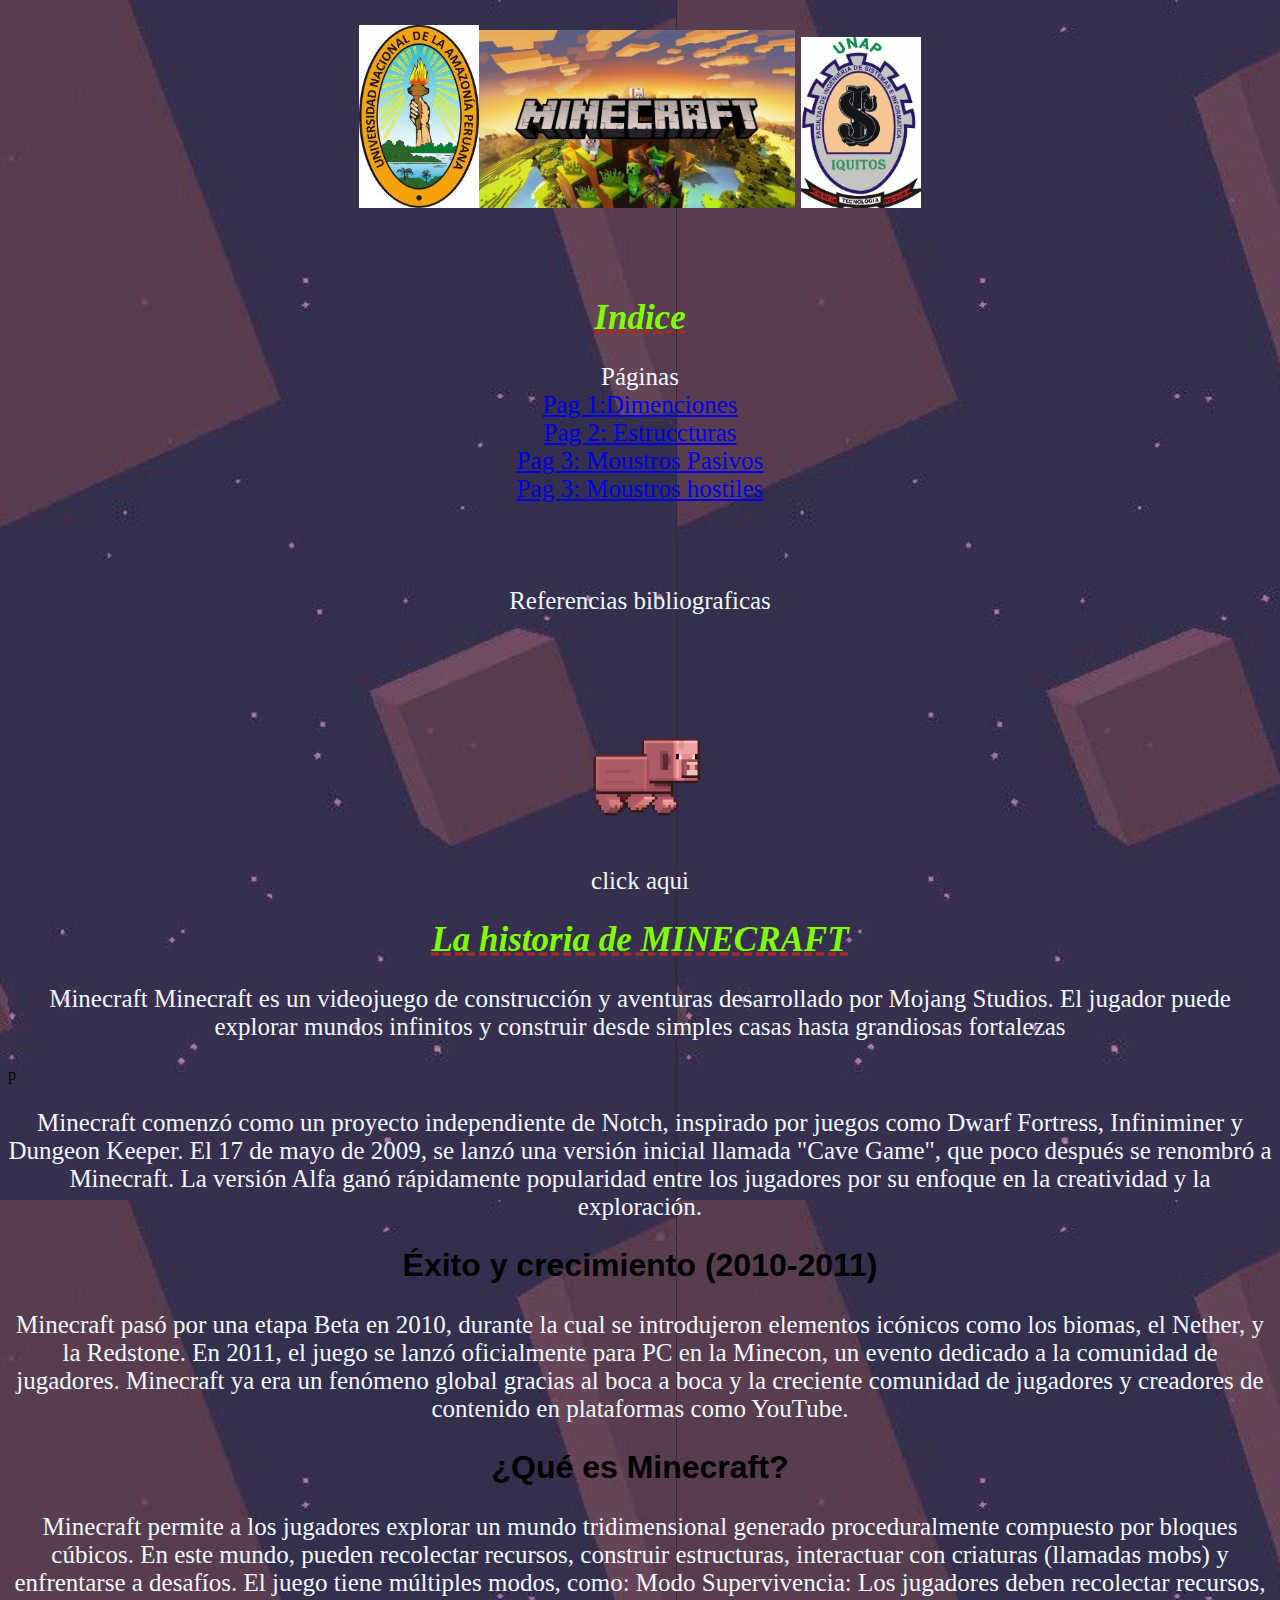
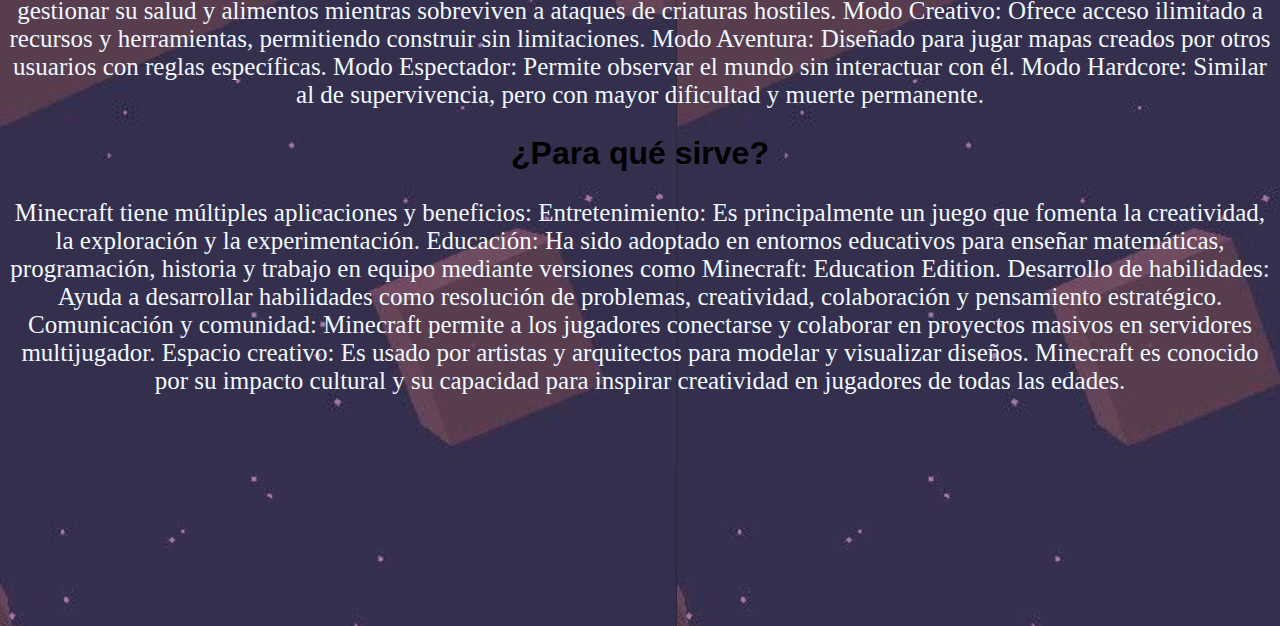
<file: index.html>
<!DOCTYPE html>
<html lang="es">
<head>
    <link rel="stylesheet" href="estilos portada.css">
    <meta charset="UTF-8">
    <link rel="icon" href="pp1.jpg">
    <title>MINECRAFT  :]</title>
</head>
<body style="background-image: url(cielo.jpg);">
 
 
  <p class="p1"><img src="unap.jpg" alt="Banner" title="Minecraft." style="width:120px;text-align: center;;"><img src="o1.jpg" alt="Banner" title="Minecraft." style="width:25%;text-align: center;;"><span>                                <img src="fisi.jpg" alt="Banner" title="Minecraft." style="width:120px;text-align: center;;"></span> </p>
  <br><br>
  <h1>Indice</h1>      
  <P>Páginas <br>
  <a href="dimenciones/dimenciones.html">Pag 1:Dimenciones </a> <br>
  <a href="estruccturas/estructuras.html">Pag 2: Estruccturas <br>
  <a href="pasivos/moustros pasivos.html">Pag 3: Moustros Pasivos <br>
  <a href="hostiles/moustros hostiles.html">Pag 3: Moustros hostiles</a> <br><br><br><br>
Referencias bibliograficas <br><br><br><a href="referencias bibliograficas.html"><img src="piggi-removebg-preview.png" alt="" style="width: 15%;"></a><br>click aqui
</P>
        
  
  
  
  <h1>La historia de MINECRAFT</h1>
    <p class="erosensei">Minecraft Minecraft es un videojuego de construcción y aventuras 
        desarrollado por Mojang Studios. El jugador
         puede explorar mundos infinitos y construir
          desde simples casas hasta grandiosas fortalezas</p>
p          <p class="pp1">Minecraft comenzó como un proyecto independiente de Notch, inspirado por juegos como Dwarf Fortress, Infiniminer y Dungeon Keeper. El 17 de mayo de 2009, se lanzó una versión inicial llamada "Cave Game", que poco después se renombró a Minecraft. La versión Alfa ganó rápidamente popularidad entre los jugadores por su enfoque en la creatividad y la exploración.</p>
            <h2 id="pñ">Éxito y crecimiento (2010-2011)</h2>  
        <p>Minecraft pasó por una etapa Beta en 2010, durante la cual se introdujeron elementos icónicos como los biomas, el Nether, y la Redstone. En 2011, el juego se lanzó oficialmente para PC en la Minecon, un evento dedicado a la comunidad de jugadores. Minecraft ya era un fenómeno global gracias al boca a boca y la creciente comunidad de jugadores y creadores de contenido en plataformas como YouTube.</p>  
       
        <h2>¿Qué es Minecraft?</h2>
<p> 
  Minecraft permite a los jugadores explorar un mundo tridimensional generado proceduralmente compuesto por bloques cúbicos. En este mundo, pueden recolectar recursos, construir estructuras, interactuar con criaturas (llamadas mobs) y enfrentarse a desafíos. El juego tiene múltiples modos, como:
  
  Modo Supervivencia: Los jugadores deben recolectar recursos, gestionar su salud y alimentos mientras sobreviven a ataques de criaturas hostiles.
  Modo Creativo: Ofrece acceso ilimitado a recursos y herramientas, permitiendo construir sin limitaciones.
  Modo Aventura: Diseñado para jugar mapas creados por otros usuarios con reglas específicas.
  Modo Espectador: Permite observar el mundo sin interactuar con él.
  Modo Hardcore: Similar al de supervivencia, pero con mayor dificultad y muerte permanente.
  </p>
  <h2>¿Para qué sirve?</h2>
  <p>
    Minecraft tiene múltiples aplicaciones y beneficios:
    
    Entretenimiento: Es principalmente un juego que fomenta la creatividad, la exploración y la experimentación.
    Educación: Ha sido adoptado en entornos educativos para enseñar matemáticas, programación, historia y trabajo en equipo mediante versiones como Minecraft: Education Edition.
    Desarrollo de habilidades: Ayuda a desarrollar habilidades como resolución de problemas, creatividad, colaboración y pensamiento estratégico.
    Comunicación y comunidad: Minecraft permite a los jugadores conectarse y colaborar en proyectos masivos en servidores multijugador.
    Espacio creativo: Es usado por artistas y arquitectos para modelar y visualizar diseños.
    Minecraft es conocido por su impacto cultural y su capacidad para inspirar creatividad en jugadores de todas las edades.
    </p>

<br><br><br><br><br><br><br><br><br><br><br>






</body>

</html>
</file>
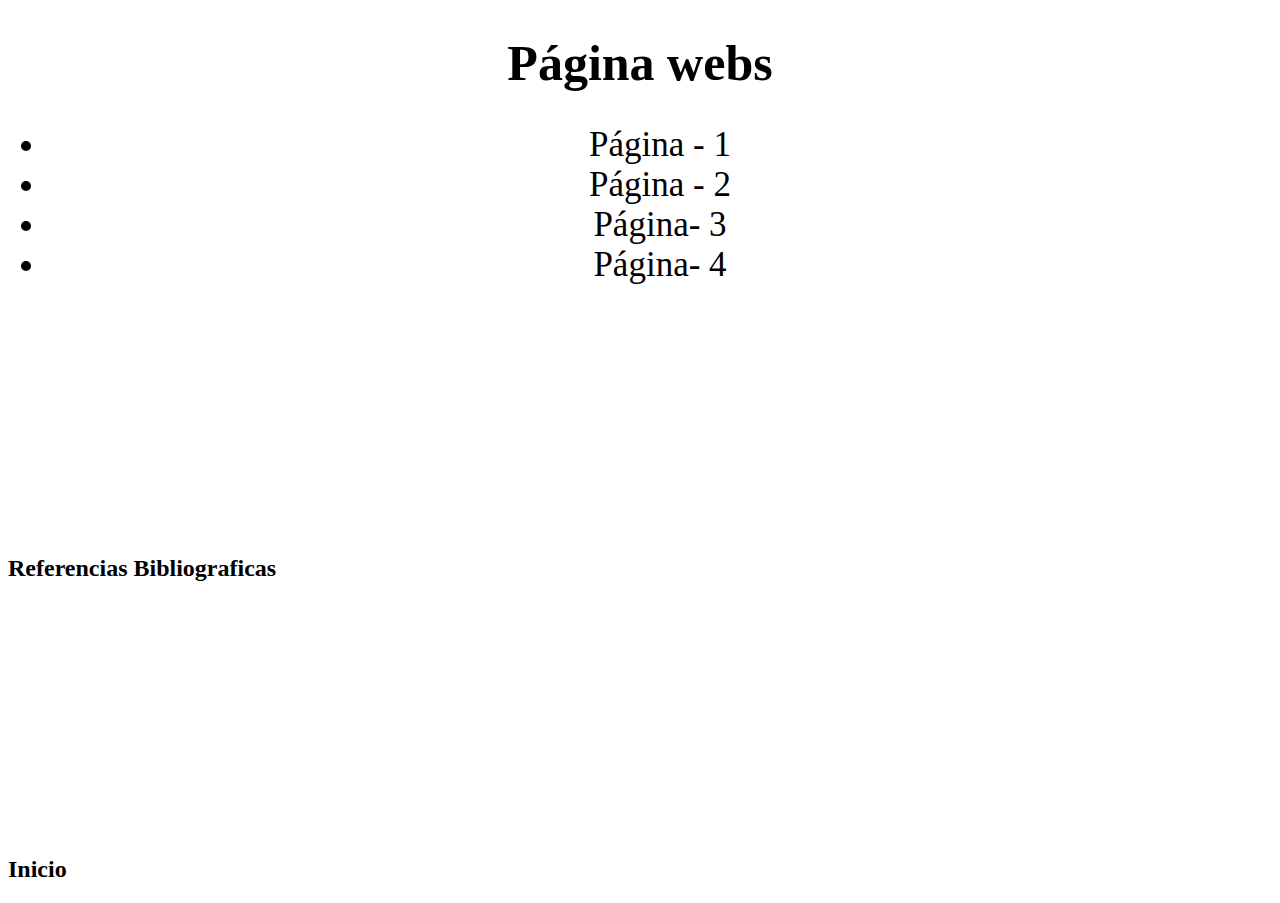
<file: indice.html>
<!DOCTYPE html>
<html lang="en">
<head>
    <meta charset="UTF-8">
    <meta name="viewport" content="width=device-width, initial-scale=1.0">

    <style>
        li{text-align: center; font-size: 35px;}
        body{
            background-image: url();
        }
    </style>
    <title>listados de paginas </title>
</head>
<body>
    <h1 style="text-align: center; font-size: 50px;"> Página webs</h1>

    <ul>
        <li>Página    -  1         </li>
        <li>Página  -     2        </li>
        <li>Página-        3       </li>
        <li>Página-        4        </li>
    </ul>
<br><br><br><br><b><br><br><br><br><br><br><br><br><b><br>
<h2>Referencias Bibliograficas</h2>
    <th>
        <td></td>
    </th>

<br><br><br><br><br><br><br><br><br><br><br><br><br>
    
<h2>Inicio</h2>
<th>
        <td></td>
    </th>
    
</body>
</html>
</file>
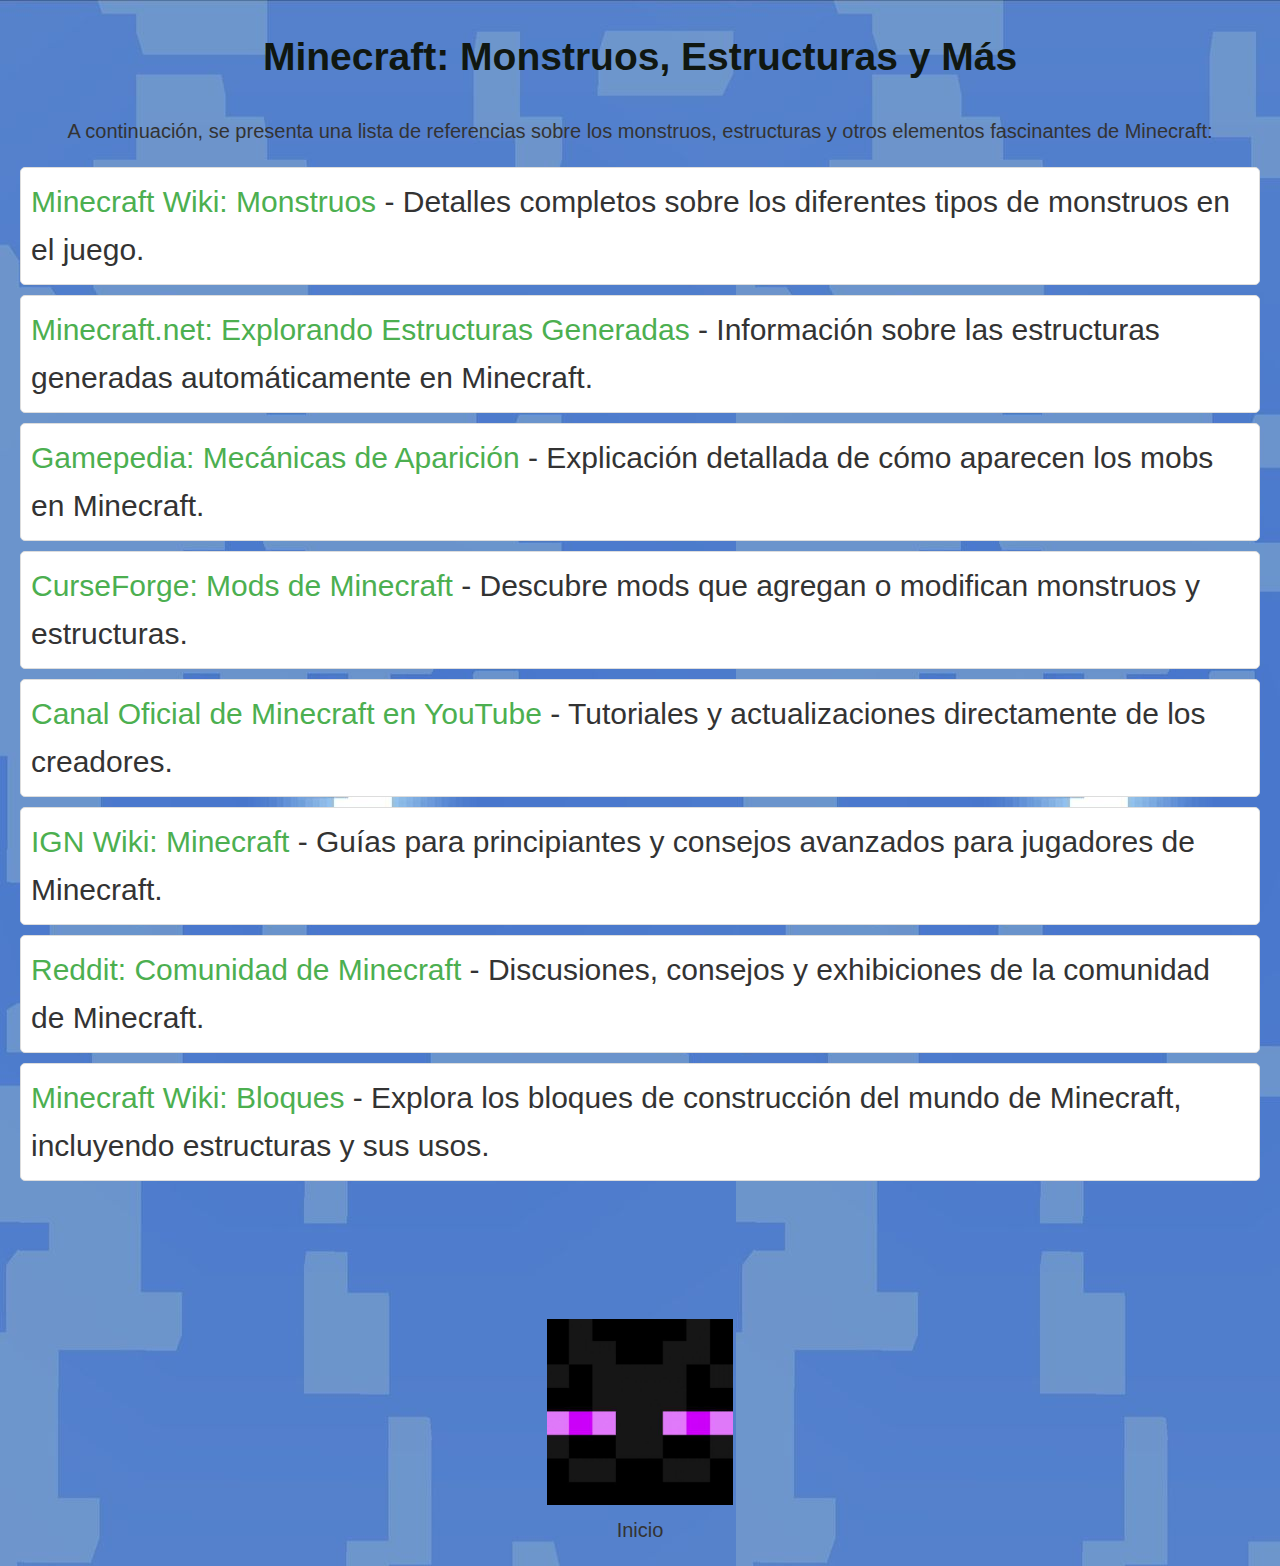
<file: referencias bibliograficas.html>
<!DOCTYPE html>
<html lang="es">
<head>
    <meta charset="UTF-8">
    <meta name="viewport" content="width=device-width, initial-scale=1.0">
    <title>Bibliografía de Minecraft</title>
    <style>
        body {
            font-family: Arial, sans-serif;
            line-height: 1.6;
            background-color: #f4f4f9;
            color: #333;
            margin: 20px;
            background-image: url(Sky.jpg);
        }
        h1 {
            text-align: center;
            color: #101711;
            font-size: 39px;
        }
        ul {
            list-style: none;
            padding: 0;
        }
        li {
            margin: 10px 0;
            padding: 10px;
            background: #fff;
            border: 1px solid #ddd;
            border-radius: 5px;
            font-size: 30px;
        }
        a {
            color: #4CAF50;
            text-decoration: none;
        }
        a:hover {
            text-decoration: underline;
        }
        p {
text-align: center
;font-size: 20px;

        }
    </style>
</head>
<body>
    <h1>Minecraft: Monstruos, Estructuras y Más</h1>
    <p>A continuación, se presenta una lista de referencias sobre los monstruos, estructuras y otros elementos fascinantes de Minecraft:</p>
    <ul>
        <li><a href="https://minecraft.fandom.com/wiki/Monster" target="_blank">Minecraft Wiki: Monstruos</a> - Detalles completos sobre los diferentes tipos de monstruos en el juego.</li>
        <li><a href="https://www.minecraft.net/en-us/article/exploring-generated-structures" target="_blank">Minecraft.net: Explorando Estructuras Generadas</a> - Información sobre las estructuras generadas automáticamente en Minecraft.</li>
        <li><a href="https://www.gamepedia.com/Minecraft/Spawning_mechanics" target="_blank">Gamepedia: Mecánicas de Aparición</a> - Explicación detallada de cómo aparecen los mobs en Minecraft.</li>
        <li><a href="https://www.curseforge.com/minecraft/mc-mods" target="_blank">CurseForge: Mods de Minecraft</a> - Descubre mods que agregan o modifican monstruos y estructuras.</li>
        <li><a href="https://www.youtube.com/user/Minecraft" target="_blank">Canal Oficial de Minecraft en YouTube</a> - Tutoriales y actualizaciones directamente de los creadores.</li>
        <li><a href="https://www.ign.com/wikis/minecraft" target="_blank">IGN Wiki: Minecraft</a> - Guías para principiantes y consejos avanzados para jugadores de Minecraft.</li>
        <li><a href="https://www.reddit.com/r/Minecraft/" target="_blank">Reddit: Comunidad de Minecraft</a> - Discusiones, consejos y exhibiciones de la comunidad de Minecraft.</li>
        <li><a href="https://minecraft.fandom.com/wiki/Blocks" target="_blank">Minecraft Wiki: Bloques</a> - Explora los bloques de construcción del mundo de Minecraft, incluyendo estructuras y sus usos.</li>
    </ul>


    <br><br><br><br><p><a href="index.html"><img src="ender.jpg" alt="" style="width: 15%;"></a><br>Inicio
</P>
</body>
</html>
</file>
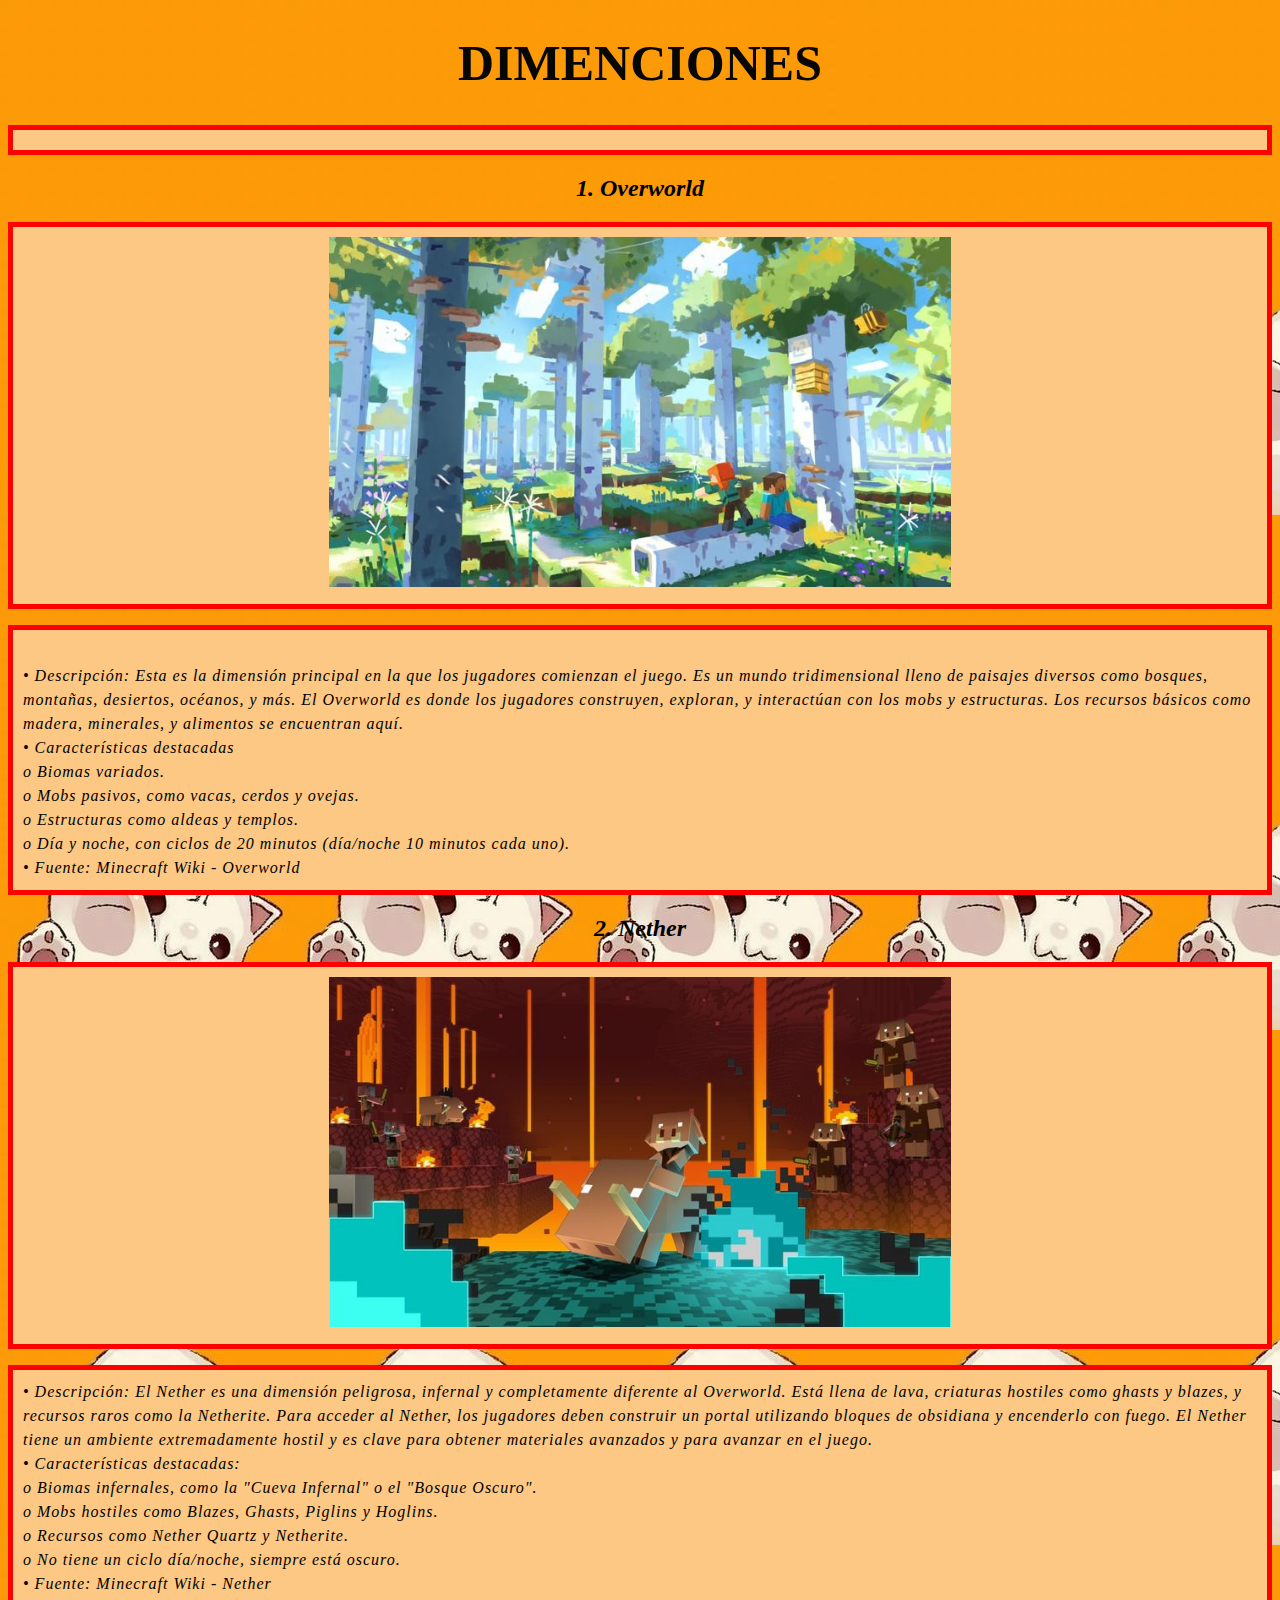
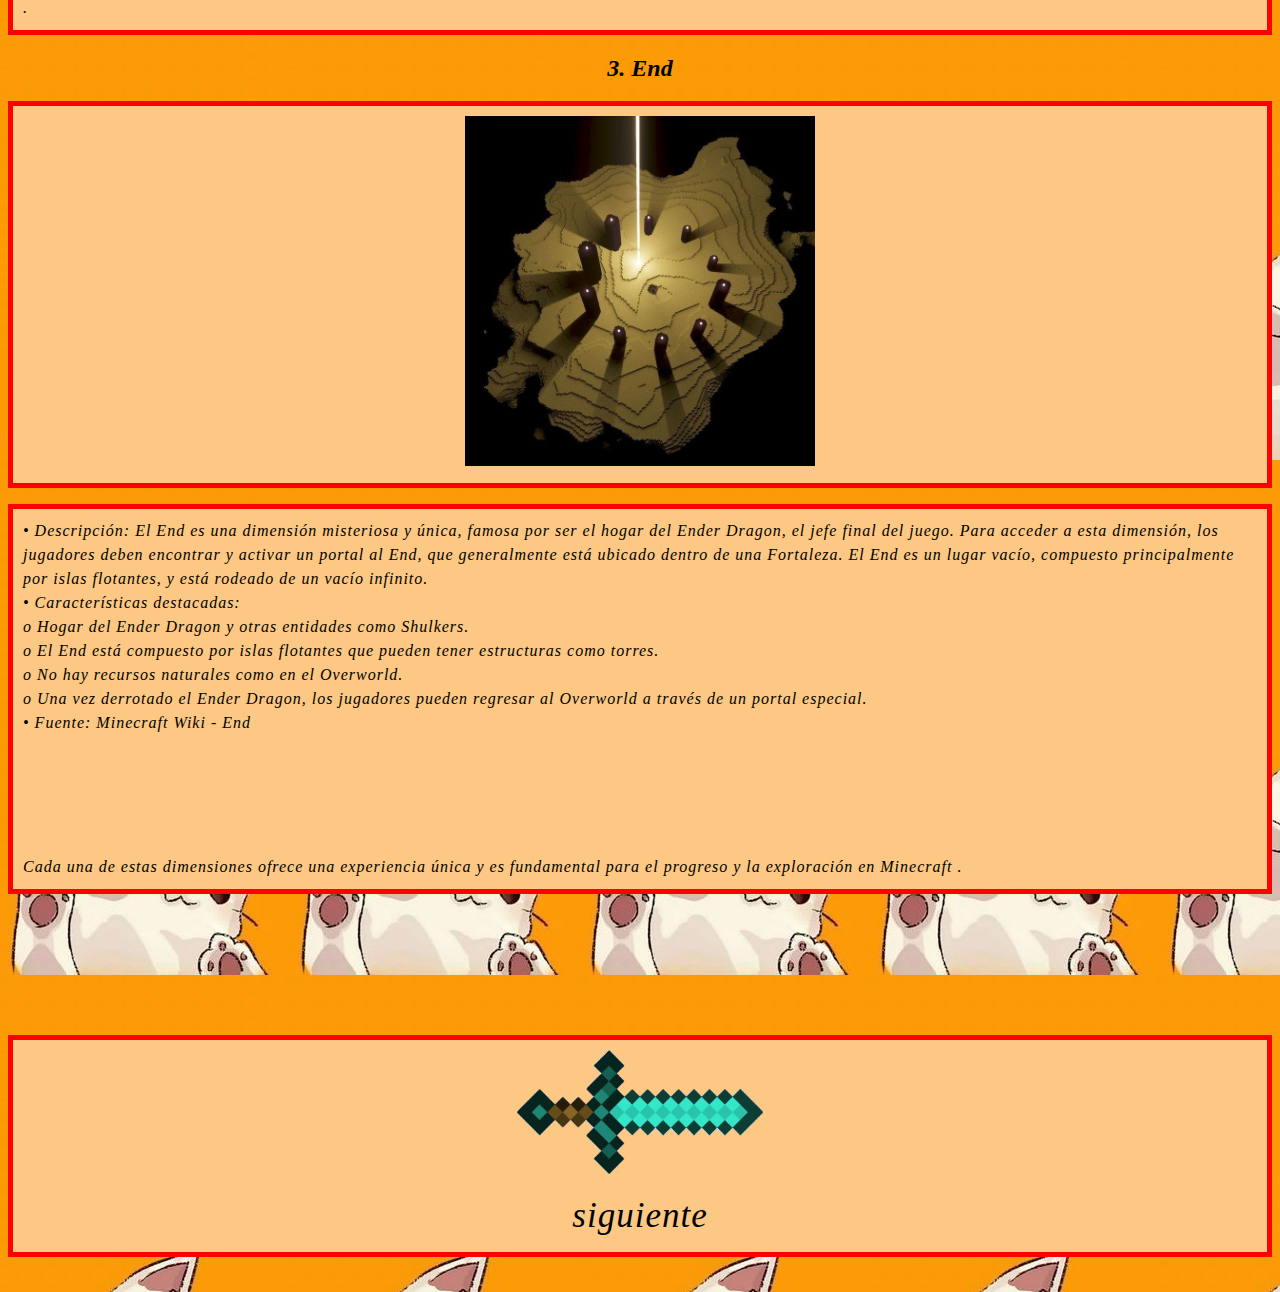
<file: dimenciones/dimenciones.html>
<!DOCTYPE html>
<html lang="en">
<head>
    <meta charset="UTF-8">
    <title>Estrucruras</title>
    <link rel="icon" href="xddd.png">
    <link rel="stylesheet" href="estilos dimenciones.css">
    <link rel="icon" href="../horno.jpg">
</head>
<body>
    <h1 class="po">DIMENCIONES</h1>

    <P></P>
    
    <h2>1. Overworld</h2>
    <p style="text-align: center;"><img src="over.jpg" alt="Banner" title="Minecraft."
        style="height: 350px;text-align: center;"> </p>
    <p>
        <br>
        •	Descripción: Esta es la dimensión principal en la que los jugadores comienzan el juego. Es un mundo tridimensional lleno de paisajes diversos como bosques, montañas, desiertos, océanos, y más. El Overworld es donde los jugadores construyen, exploran, y interactúan con los mobs y estructuras. Los recursos básicos como madera, minerales, y alimentos se encuentran aquí.
        <br>
        •	Características destacadas
        <br>
        o	Biomas variados.
        <br>
        o	Mobs pasivos, como vacas, cerdos y ovejas.
        <br>
        o	Estructuras como aldeas y templos.
        <br>
        o	Día y noche, con ciclos de 20 minutos (día/noche 10 minutos cada uno).
        <br>
        •	Fuente: Minecraft Wiki - Overworld
        <br>
        </p>

    <h2> 2. Nether</h2>

<p style="text-align: center;"><img src="ne.jpg" alt="Banner" title="Minecraft."
     style="height: 350px;text-align: center;"> </p>
    <p>
        •	Descripción: El Nether es una dimensión peligrosa, infernal y completamente diferente al Overworld. Está llena de lava, criaturas hostiles como ghasts y blazes, y recursos raros como la Netherite. Para acceder al Nether, los jugadores deben construir un portal utilizando bloques de obsidiana y encenderlo con fuego. El Nether tiene un ambiente extremadamente hostil y es clave para obtener materiales avanzados y para avanzar en el juego.
        <br>
        •	Características destacadas:
        <br>
        o	Biomas infernales, como la "Cueva Infernal" o el "Bosque Oscuro".
        <br>
        o	Mobs hostiles como Blazes, Ghasts, Piglins y Hoglins.
        <br>
        o	Recursos como Nether Quartz y Netherite.
        <br>
        o	No tiene un ciclo día/noche, siempre está oscuro.
        <br>
        •	Fuente: Minecraft Wiki - Nether
        <br>
        .</p>

        <h2>3. End</h2>
        <p style="text-align: center;"><img src="end.jpg" alt="Banner" title="Minecraft."
            style="height: 350px;text-align: center;"> </p>
        <p>
            •	Descripción: El End es una dimensión misteriosa y única, famosa por ser el hogar del Ender Dragon, el jefe final del juego. Para acceder a esta dimensión, los jugadores deben encontrar y activar un portal al End, que generalmente está ubicado dentro de una Fortaleza. El End es un lugar vacío, compuesto principalmente por islas flotantes, y está rodeado de un vacío infinito.
            <br>
            •	Características destacadas:
            <br>
            o	Hogar del Ender Dragon y otras entidades como Shulkers.
            <br>
            o	El End está compuesto por islas flotantes que pueden tener estructuras como torres.
            <br>
            o	No hay recursos naturales como en el Overworld.
            <br>
            o	Una vez derrotado el Ender Dragon, los jugadores pueden regresar al Overworld a través de un portal especial.
            <br>
            •	Fuente: Minecraft Wiki - End
            <br>
            <br><br><br><br><br>
            Cada una de estas dimensiones ofrece una experiencia única y es fundamental para el progreso y la exploración en Minecraft
            .</p>


            <br><br><br><br><br>

            <p style="text-align: center;font-size: 35px;;"><a href="../estruccturas/estructuras.html"> <img src="fle1-removebg-preview.png" alt="Banner" style="width: 20%;;"></a><br>siguiente</p>


</body>
</html>
</file>
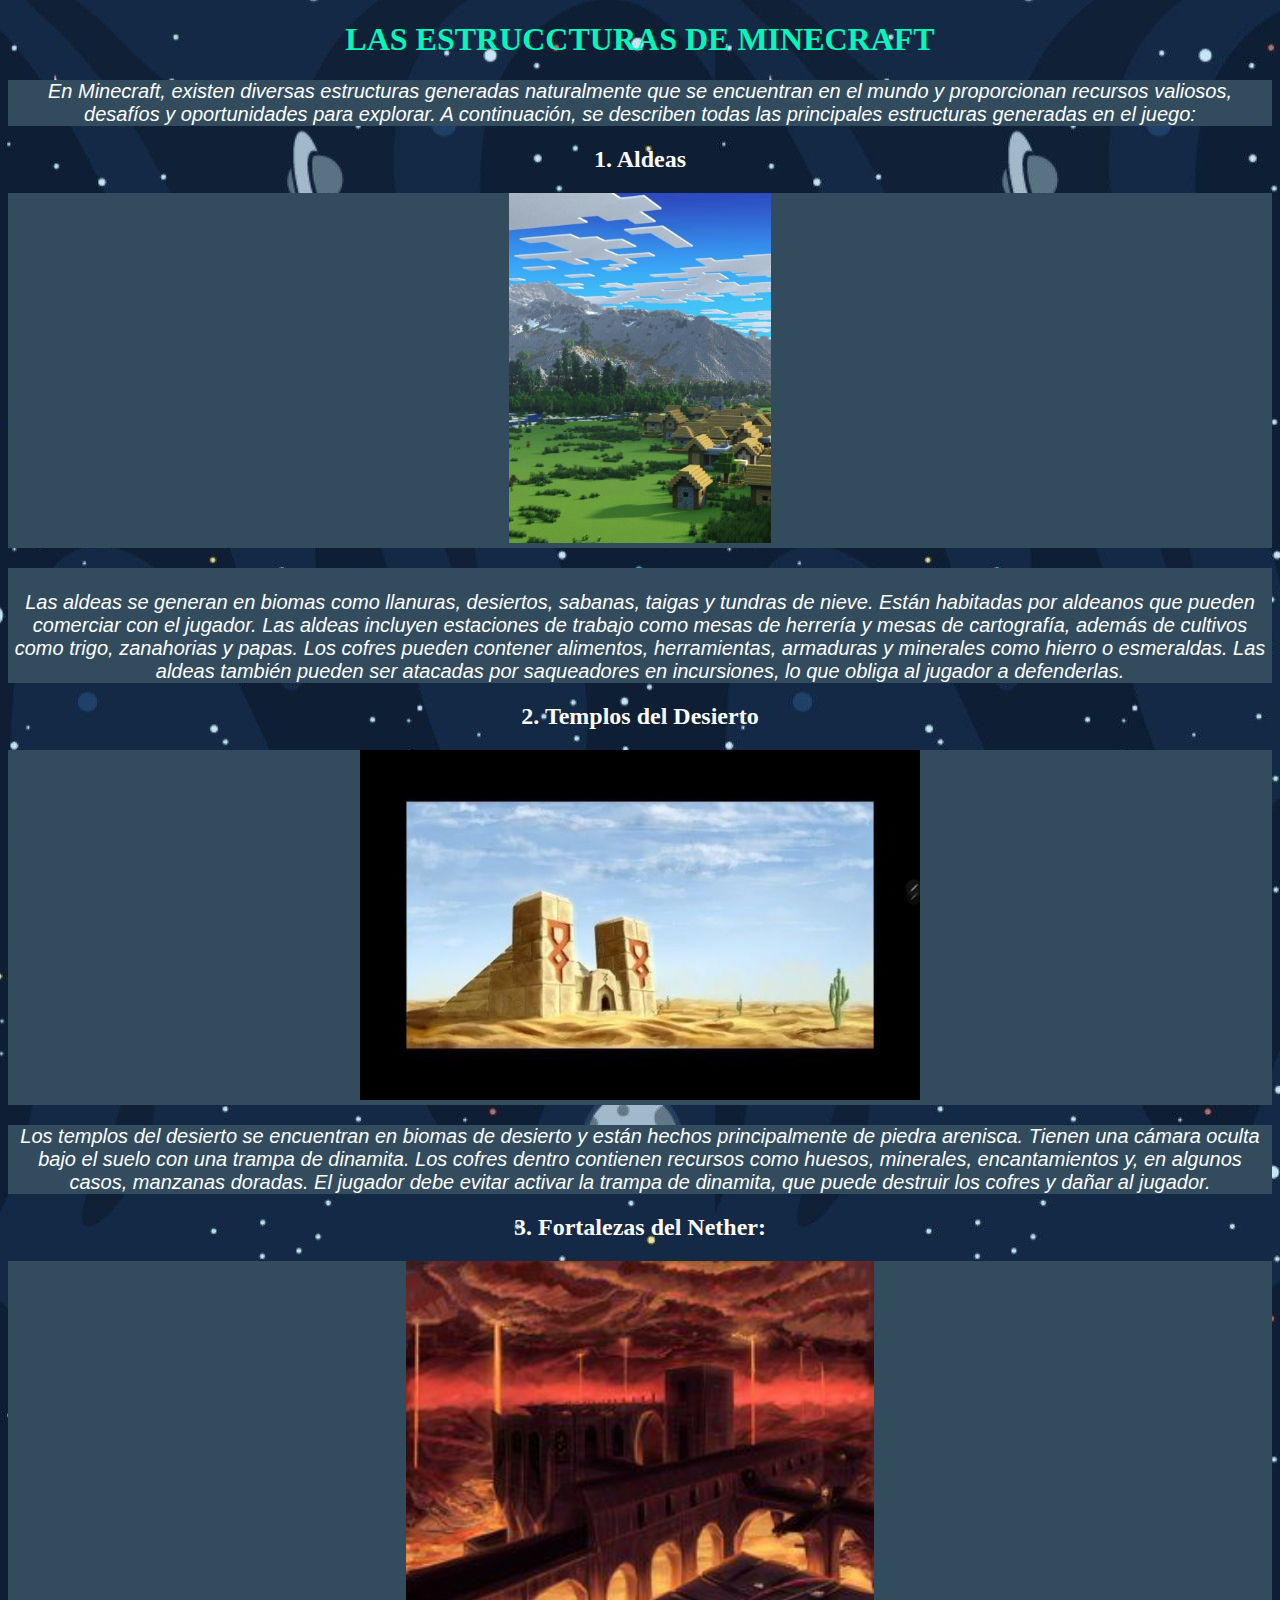
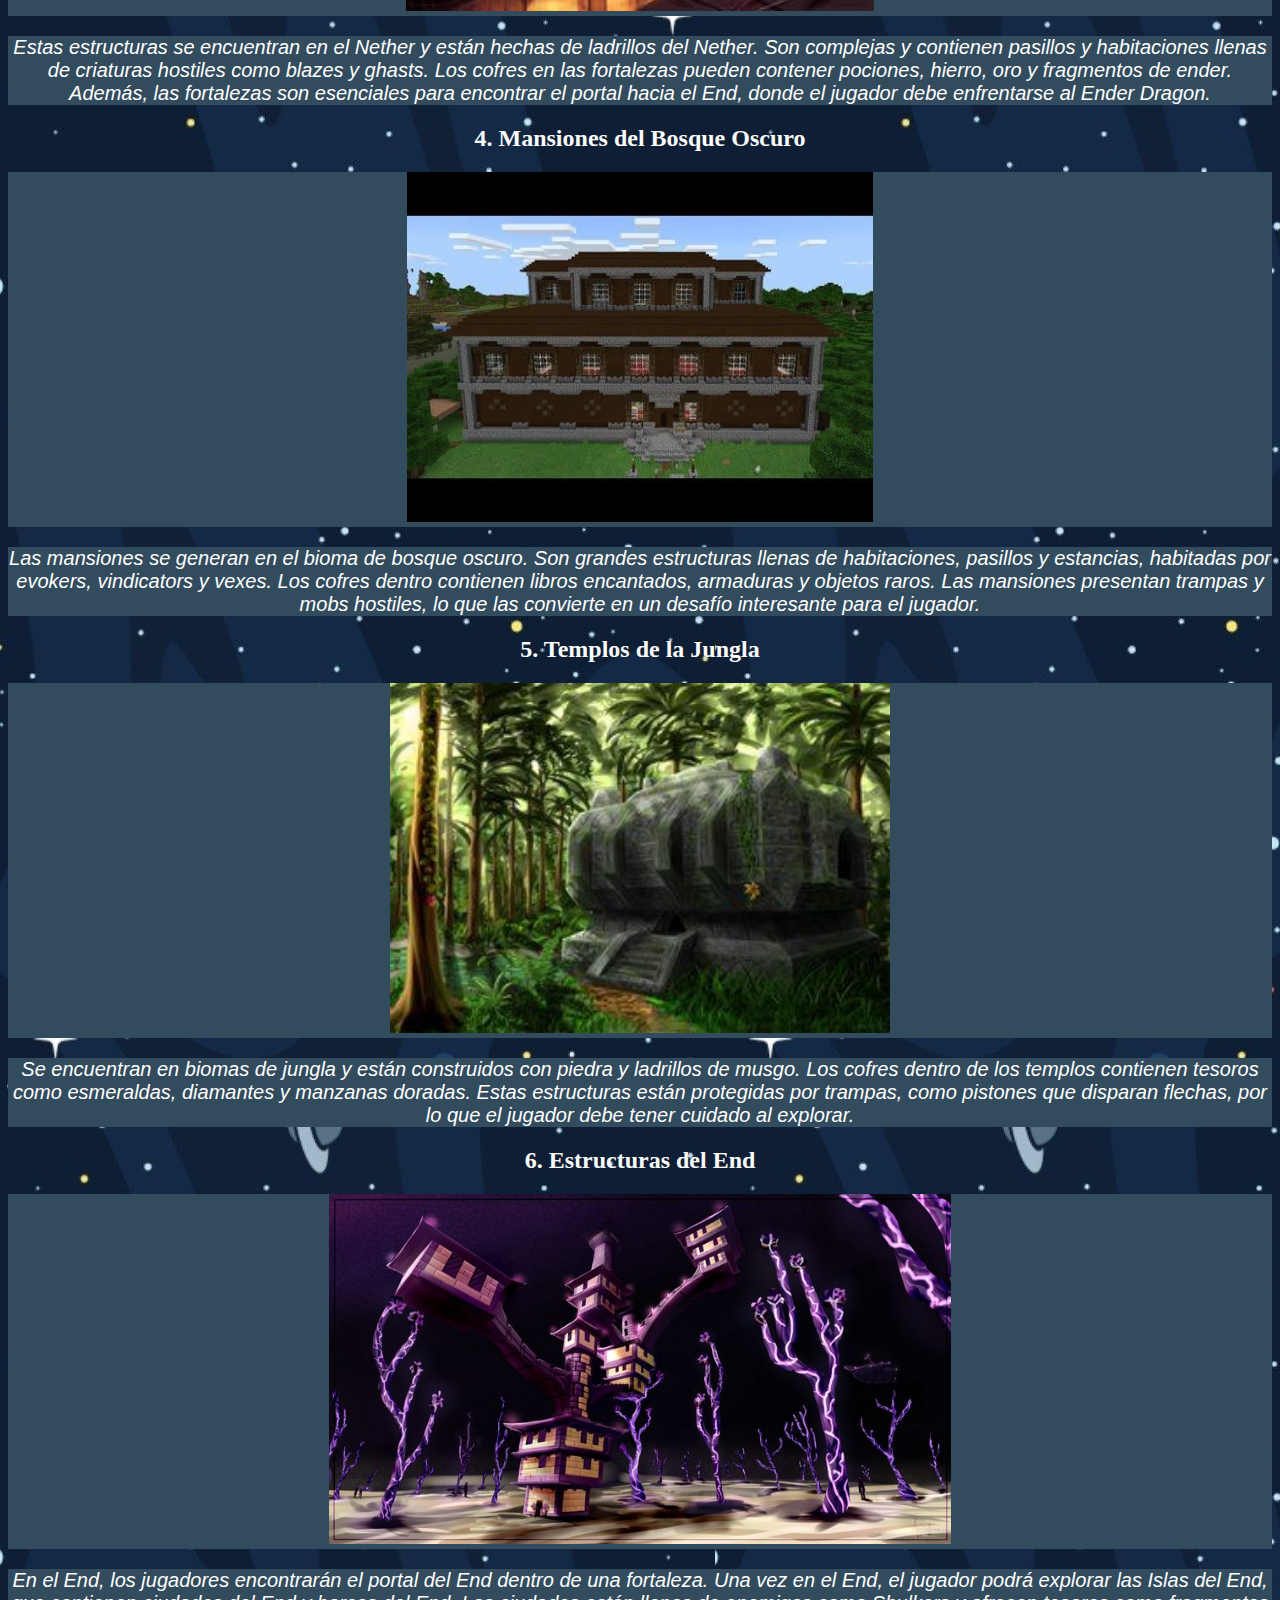
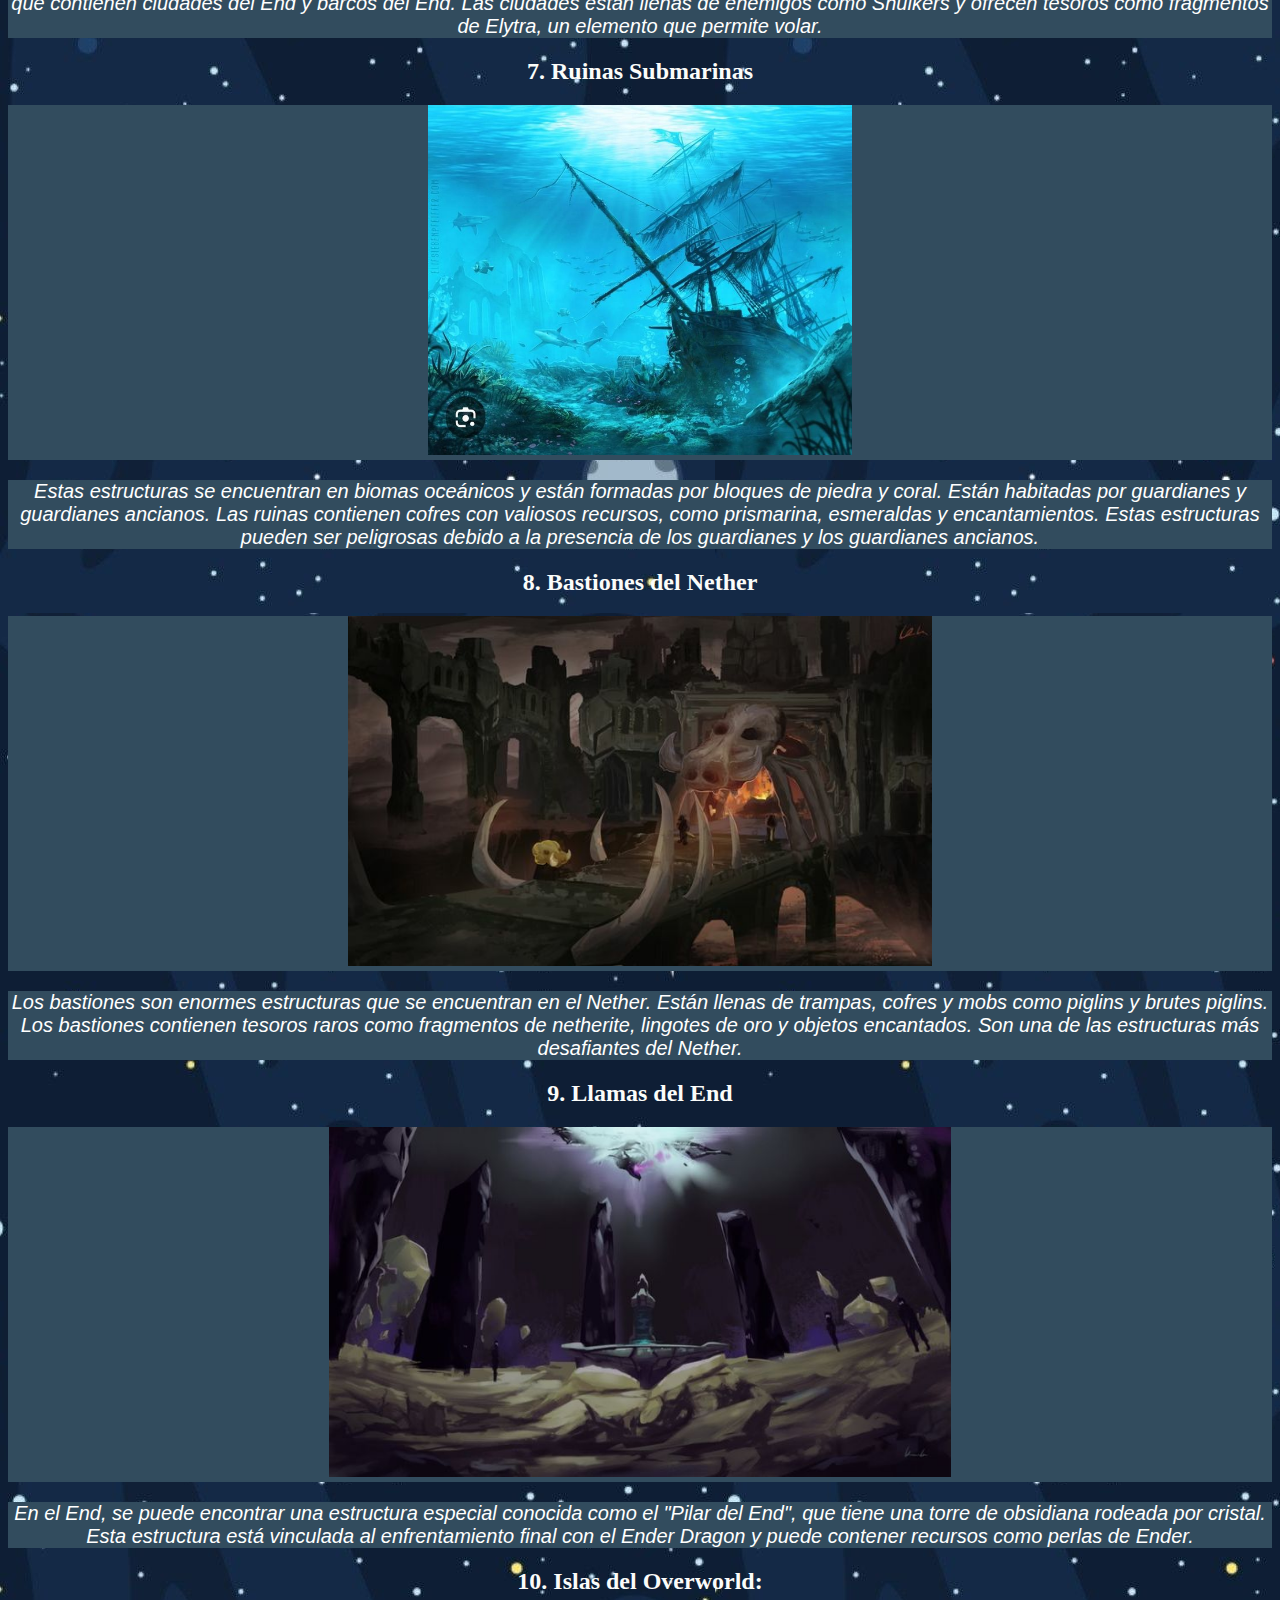
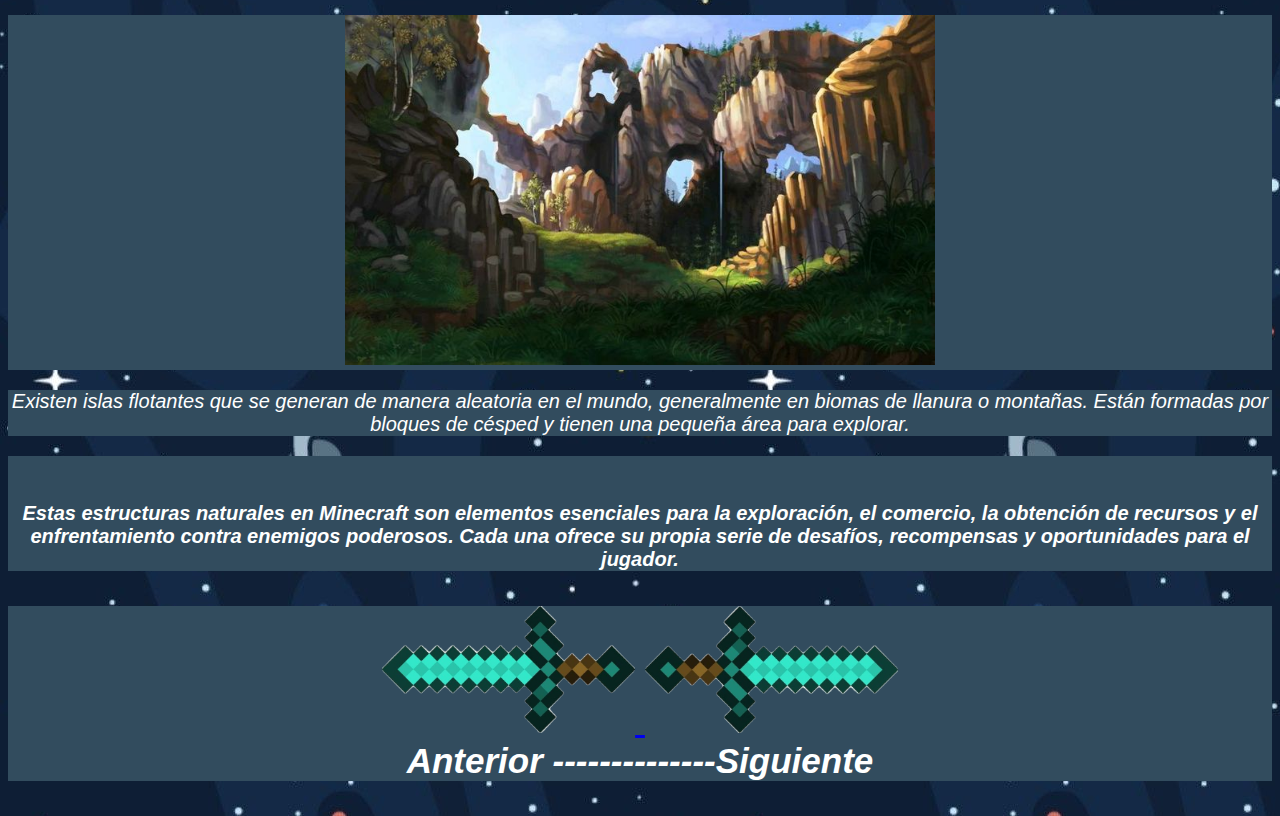
<file: estruccturas/estructuras.html>
<!DOCTYPE html>
<html lang="en">
<head>
    <meta charset="UTF-8">
    <title>Estrucruras</title>
    <link rel="icon" href="xddd.png">
    <link rel="stylesheet" href="estilos estructuras.css">
</head>
<body>
    <h1 class="po">LAS ESTRUCCTURAS DE MINECRAFT</h1>
    <p>En Minecraft, existen diversas estructuras generadas
         naturalmente que se encuentran en el mundo y proporcionan
          recursos valiosos, desafíos y oportunidades para explorar.
           A continuación, se describen todas
         las principales estructuras generadas en el juego:</p>

    <h2>1.	Aldeas</h2>

<p style="text-align: center;"><img src="villa.jpg" alt="Banner" title="Minecraft."
     style="height: 350px;text-align: center;"> </p>
    <p><br> Las aldeas se generan en biomas como
         llanuras, desiertos, sabanas, taigas y tundras de nieve. 
         Están habitadas por aldeanos que pueden comerciar con el jugador.
          Las aldeas incluyen estaciones de trabajo como mesas de herrería y 
          mesas de cartografía, además de cultivos como trigo, zanahorias y 
          papas. Los cofres pueden contener alimentos, herramientas, armaduras
           y minerales como hierro o esmeraldas. Las aldeas también pueden ser
            atacadas por saqueadores en incursiones, lo que obliga al jugador
             a defenderlas.</p>

        <h2>2.	Templos del Desierto</h2>
        <p style="text-align: center;"><img src="descargar (3).jpg" alt="Banner" title="Minecraft."
            style="height: 350px;text-align: center;"> </p>
        <p> Los templos del desierto se encuentran en biomas de desierto y están hechos principalmente de piedra
             arenisca. Tienen una cámara oculta bajo el suelo con una trampa de dinamita. Los cofres dentro contienen
              recursos como huesos, minerales, encantamientos y, en algunos casos, 
            manzanas doradas. El jugador debe evitar activar la trampa de dinamita, que puede destruir los cofres y dañar al jugador.</p>


            <h2>3.	Fortalezas del Nether:</h2>
            <p style="text-align: center;"><img src="Algoinde - Hobbyist, Digital Artist _ DeviantArt.jpg" alt="Banner" title="Minecraft."
                style="height: 350px;text-align: center;"> </p>
            <p>Estas estructuras se encuentran en el Nether y están hechas de ladrillos del Nether. Son complejas y contienen pasillos y habitaciones llenas
                 de criaturas hostiles como blazes y ghasts. Los cofres en las fortalezas pueden contener pociones, hierro,
                 oro y fragmentos de ender. Además, las fortalezas son esenciales para encontrar el portal hacia el End,
                  donde el jugador debe enfrentarse al Ender Dragon.</p>



                  <h2>4.	Mansiones del Bosque Oscuro  </h2>
                  <p style="text-align: center;"><img src="How To Teleport To Woodland Mansion In Minecraft!!!!!🏣🏯.jpg" alt="Banner" title="Minecraft."
                      style="height: 350px;text-align: center;"> </p>
                  <p>Las mansiones se generan en el bioma de bosque oscuro. Son grandes estructuras llenas de habitaciones, pasillos y estancias,
                     habitadas por evokers, vindicators y vexes. Los cofres dentro contienen libros encantados, 
                    armaduras y objetos raros. Las mansiones presentan trampas y mobs hostiles,
                     lo que las convierte en un desafío interesante para el jugador.</p>








                     
                     <h2>5.	Templos de la Jungla  </h2>
                     <p style="text-align: center;"><img src="Algoinde - Hobbyist, Digital Artist _ DeviantArt (1).jpg" alt="Banner" title="Minecraft."
                         style="height: 350px;text-align: center;"> </p>
                     <p> Se encuentran en biomas de jungla y están construidos
                         con piedra y ladrillos de musgo. Los cofres dentro de los
                         templos contienen tesoros como esmeraldas, diamantes y manzanas doradas.
                          Estas estructuras están protegidas por trampas, como pistones que disparan flechas,
                           por lo que el jugador debe tener cuidado al explorar.</p>




                     
                           <h2> 6.	Estructuras del End </h2>
                           <p style="text-align: center;"><img src="descargar (2).jpg" alt="Banner" title="Minecraft."
                               style="height: 350px;text-align: center;"> </p>
                           <p> En el End, los jugadores encontrarán el portal del End dentro de una fortaleza. Una vez en el End,
                             el jugador podrá explorar las Islas del End, que contienen ciudades del End y barcos del End.
                             Las ciudades están llenas de enemigos como Shulkers y ofrecen tesoros como fragmentos de Elytra, un elemento que permite volar.</p>




                     
                                 <h2> 7.	Ruinas Submarinas    </h2>
                                 <p style="text-align: center;"><img src="aa1.jpg" alt="Banner" title="Minecraft."
                                     style="height: 350px;text-align: center;"> </p>
                                 <p>Estas estructuras se encuentran en biomas oceánicos y están formadas por bloques de
                                     piedra y coral. Están habitadas por guardianes y guardianes ancianos. Las ruinas contienen cofres con valiosos recursos, como prismarina, 
                                    esmeraldas y encantamientos. Estas estructuras pueden ser peligrosas debido a la presencia de los guardianes y los guardianes ancianos.</p>




                     
                                       <h2>8.	Bastiones del Nether  </h2>
                                       <p style="text-align: center;"><img src="descargar (1).jpg" alt="Banner" title="Minecraft."
                                           style="height: 350px;text-align: center;"> </p>
                                       <p>  Los bastiones son enormes estructuras que se encuentran en el Nether. Están llenas de trampas, cofres y mobs como piglins y brutes piglins. Los bastiones 
                                        contienen tesoros raros como fragmentos de netherite, lingotes de oro y objetos encantados. Son una de las estructuras más desafiantes del Nether.</p>




                     
                                             <h2>9.	Llamas del End</h2>
                                             <p style="text-align: center;"><img src="descargar (4).jpg" alt="Banner" title="Minecraft."
                                                 style="height: 350px;text-align: center;"> </p>
                                             <p>  En el End, se puede encontrar una estructura especial conocida como el "Pilar del End", que tiene una torre de obsidiana rodeada por cristal.
                                                 Esta estructura está vinculada al enfrentamiento final con el Ender Dragon y puede contener recursos como perlas de Ender.</p>




                     
                                                   <h2>10.	Islas del Overworld: </h2>
                                                   <p style="text-align: center;"><img src="Re painted version of Minecraft mountains  https___goo_gl_ksXVdD.jpg" alt="Banner" title="Minecraft."
                                                       style="height: 350px;text-align: center;"> </p>
                                                   <p> Existen islas flotantes que se generan de manera aleatoria en el mundo, generalmente en biomas de llanura o montañas.
                                                     Están formadas por bloques de césped y tienen una pequeña área para explorar.</p>
                                                                                          
<p class="p1">       <p><br><br><b>Estas estructuras naturales en Minecraft son elementos esenciales para la exploración, el comercio, la obtención de recursos y el enfrentamiento contra enemigos poderosos. Cada una ofrece su propia serie de desafíos, recompensas y oportunidades para el jugador.</p>
</p>       


<p style="text-align: center;font-size: 35px;;"><a href="../dimenciones/dimenciones.html"> <img src="fle-removebg-preview.png" alt="Banner" style="width: 20%;;"></a><a href="../pasivos/moustros pasivos.html"> <img src="fle1-removebg-preview.png" alt="Banner" style="width: 20%;;"></a><br>Anterior      --------------Siguiente</p>


    
</body>
</html>
</file>
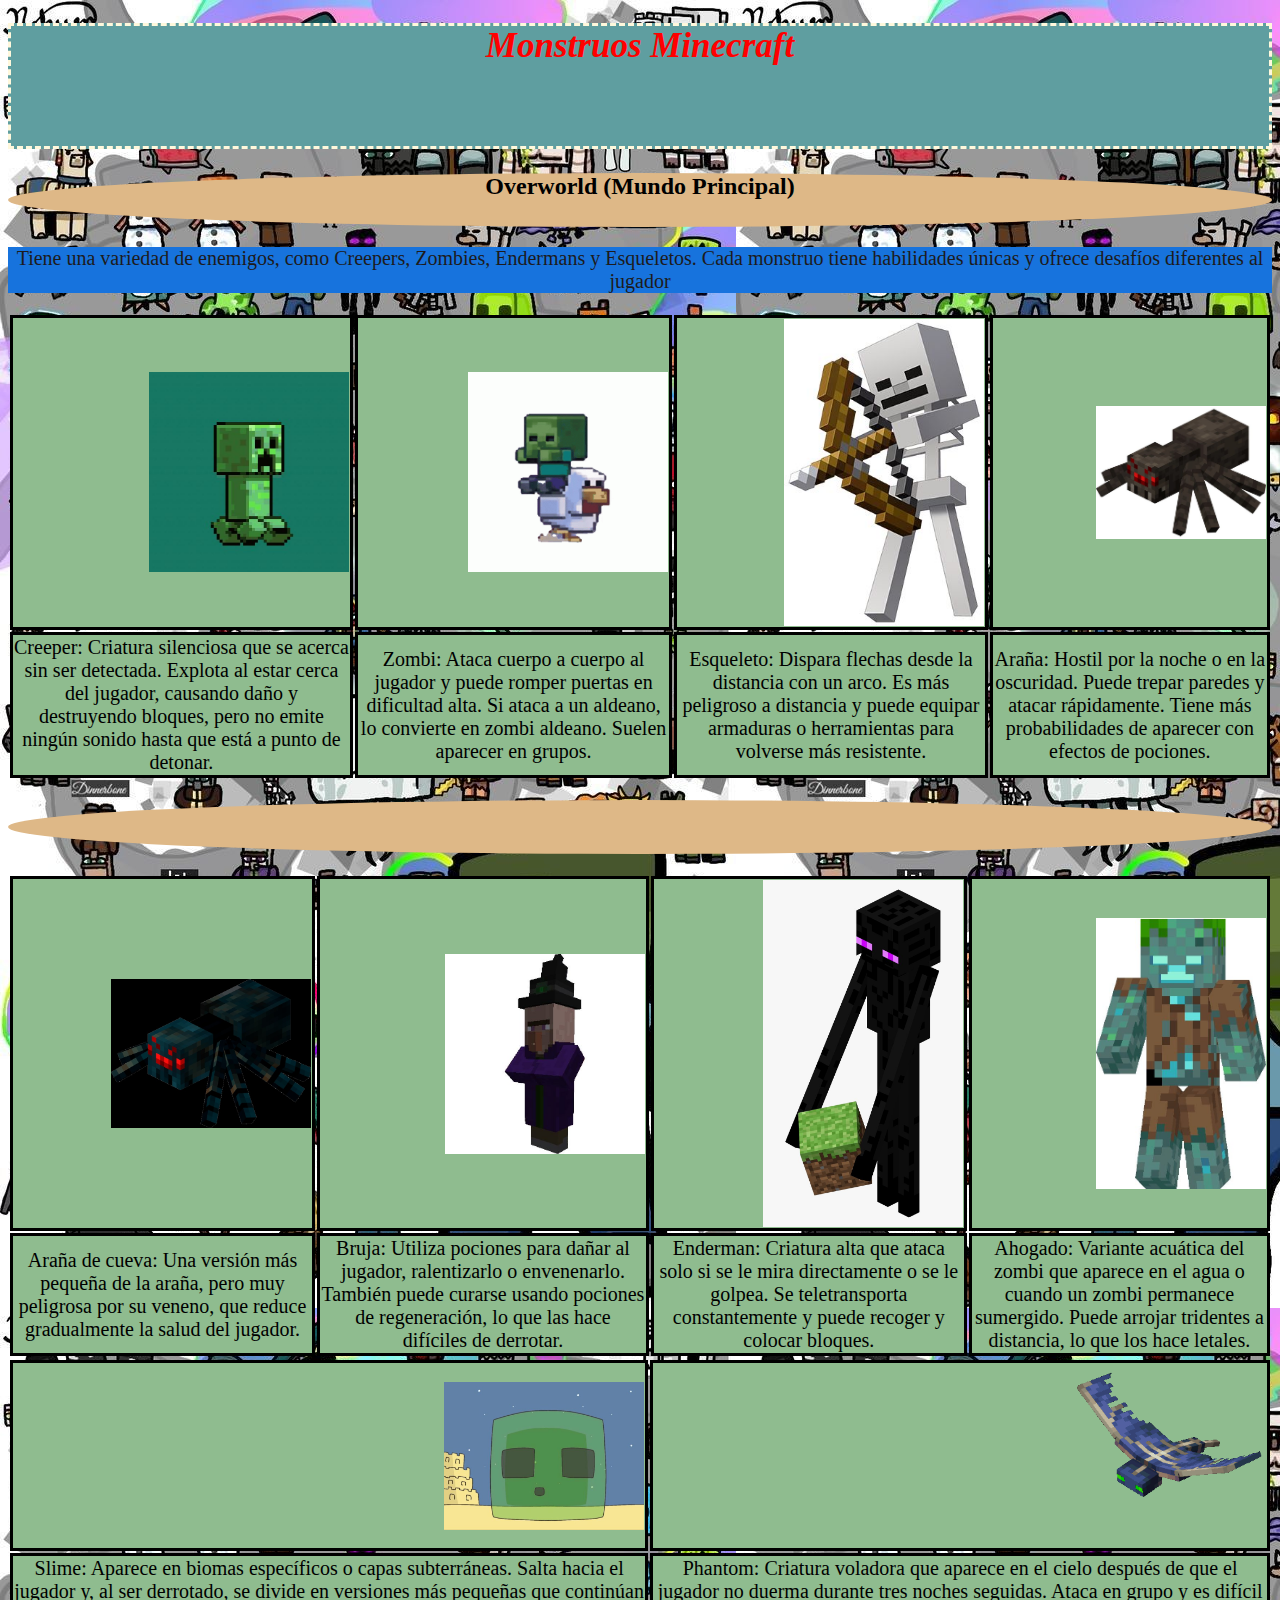
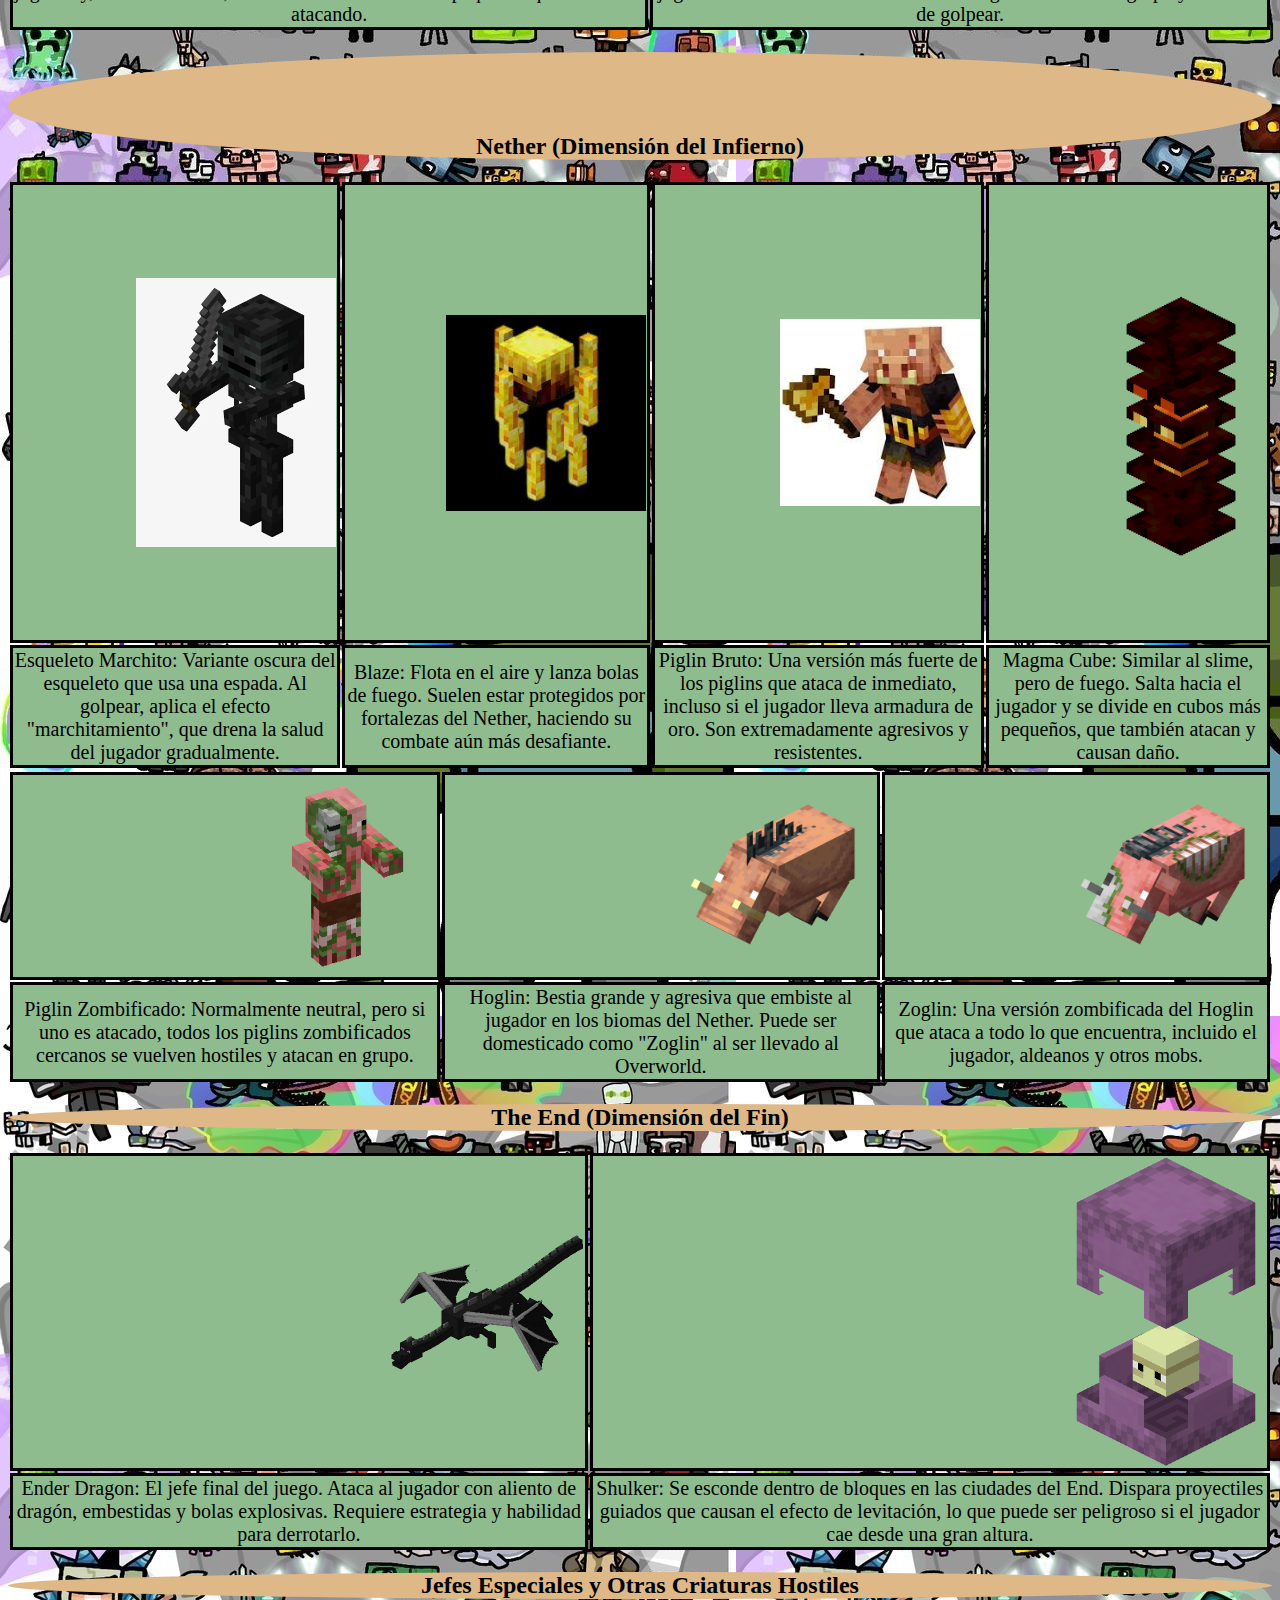
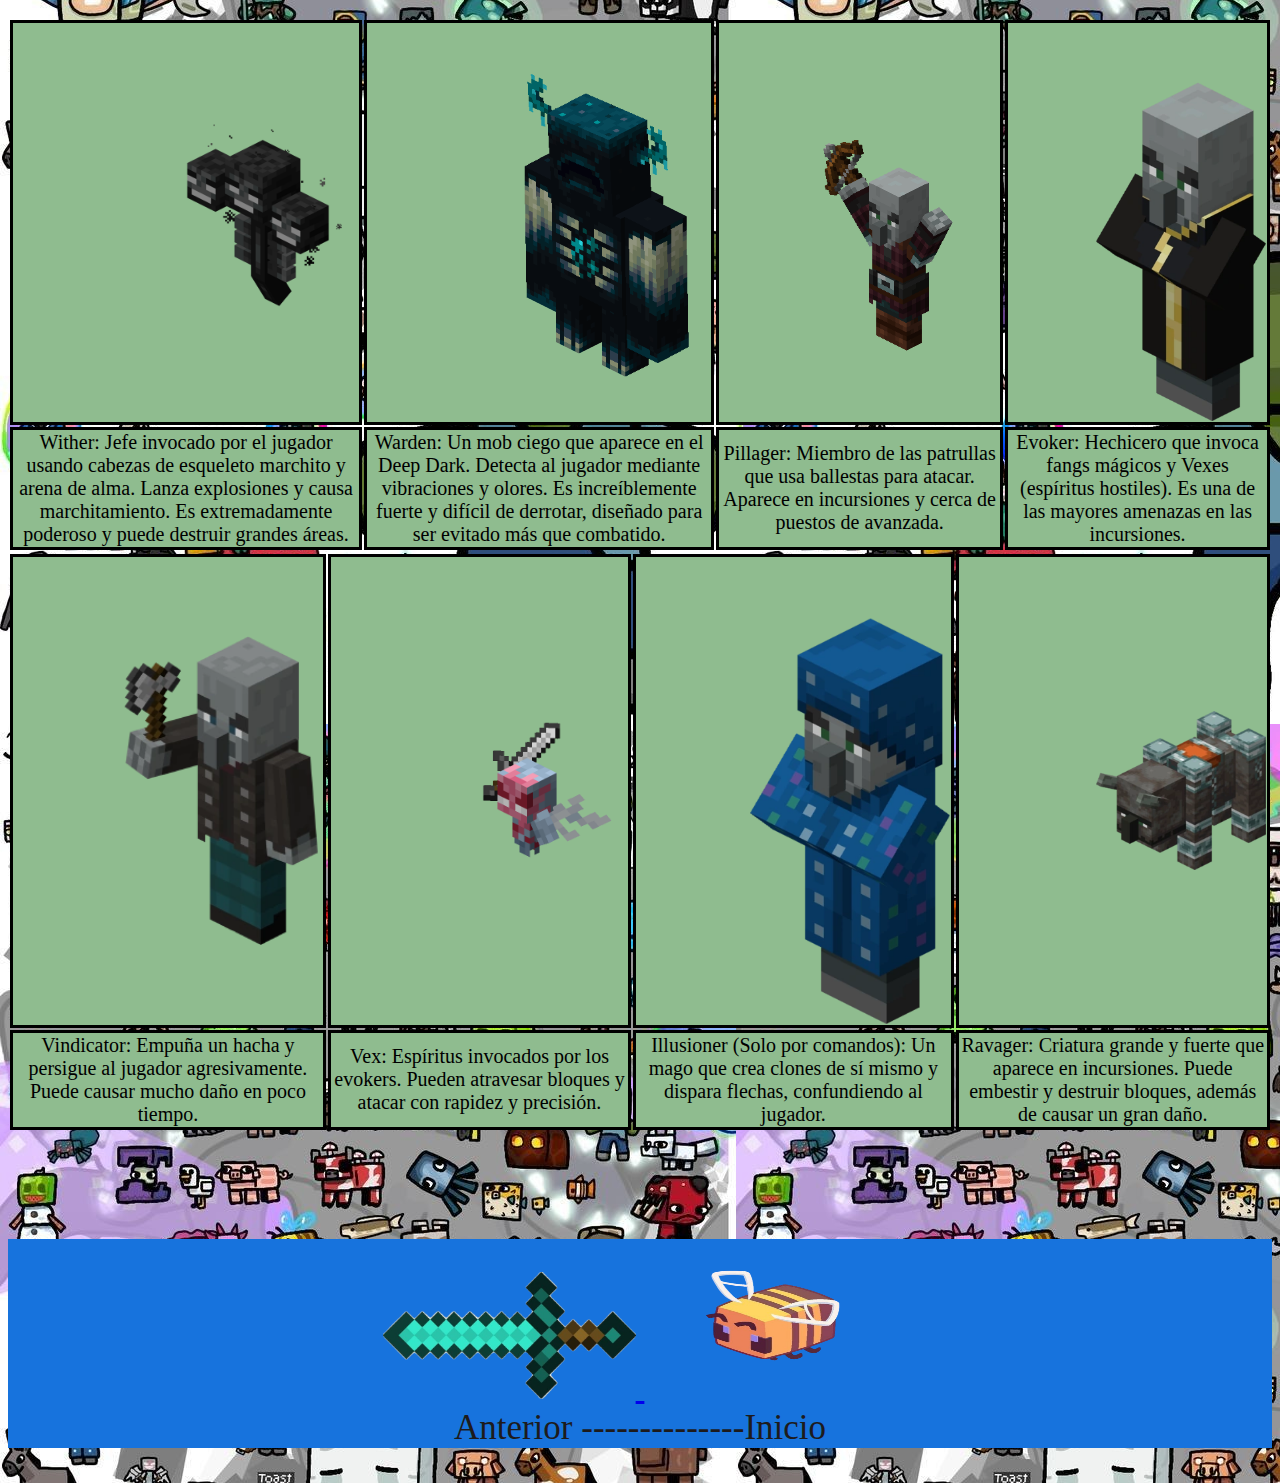
<file: hostiles/moustros hostiles.html>
<!DOCTYPE html>
<html lang="en">
<head>
    <meta charset="UTF-8">
    <meta name="viewport" content="width=device-width, initial-scale=1.0">
    <title>Moustros Hostiles</title>
    <link rel="stylesheet" href="estilo moustros hostiles.css">
    <link rel="icon" href="../flor.jpg">

</head>
<body>
    <h1>Monstruos Minecraft<br> <br> <br></h1>
    <h2>    Overworld (Mundo Principal)   <br><br></h2>
    <p>
        Tiene una variedad de enemigos, como Creepers, Zombies, Endermans y Esqueletos. Cada monstruo tiene habilidades únicas y ofrece desafíos diferentes al jugador
       </p>
    
    
        <table>
    <tr>
    <td><img src="mini creper pro.jpg" alt="Regresar."  title="Regresar a la página principal." style="float:right" width="200"></td>
    <td ><img src="Minecraft Sticker - Minecraft - Descubre y comparte GIF (1).gif" alt="Regresar."  title="Regresar a la página principal." style="float:right" width="200"></td>
    
    <td><img src="esq.jpg" alt="Regresar."  title="Regresar a la página principal." style="float:right" width="200"></td>
    
    <td><img src="Araña.jpg" alt="Regresar."  title="Regresar a la página principal." style="float:right" width="170"></td>
    </tr>
    <tr>
        <td>Creeper: Criatura silenciosa que se acerca sin ser 
            detectada. Explota al estar cerca del jugador,
             causando daño y destruyendo bloques, pero no emite 
             ningún sonido hasta que está a punto de detonar.</td>
        <td>Zombi: Ataca cuerpo a cuerpo al jugador y puede romper puertas en dificultad alta. Si ataca a un aldeano,
             lo convierte en zombi aldeano. Suelen aparecer en grupos.</td>
        <td>Esqueleto: Dispara flechas desde la distancia con un arco. Es más peligroso a distancia y puede
             equipar armaduras o herramientas para volverse más resistente.</td>
        <td>Araña: Hostil por la noche o en la oscuridad. Puede trepar paredes y atacar rápidamente.
             Tiene más probabilidades de aparecer con efectos de pociones.</td>
    </tr>
</table>
<h2>       <br><br></h2>
<p></p>


    <table>
<tr>
<td><img src="Cave Spider.jpg" alt="Regresar."  title="Regresar a la página principal." style="float:right" width="200"></td>
<td ><img src="Witch.jpg" alt="Regresar."  title="Regresar a la página principal." style="float:right" width="200"></td>

<td><img src="em.jpg" alt="Regresar."  title="Regresar a la página principal." style="float:right" width="200"></td>

<td><img src="Drowned.jpg" alt="Regresar."  title="Regresar a la página principal." style="float:right" width="170"></td>
</tr>
<tr>
    <td>Araña de cueva: Una versión más pequeña de la araña, pero muy peligrosa
         por su veneno, que reduce gradualmente la salud del jugador.</td>
    <td> Bruja: Utiliza pociones para dañar al jugador, ralentizarlo o envenenarlo. También puede curarse usando pociones de
         regeneración, lo que las hace difíciles de derrotar.</td>
    <td>Enderman: Criatura alta que ataca solo si se le mira directamente o se le golpea. Se teletransporta 
        constantemente y puede recoger y colocar bloques.</td>
    <td>Ahogado: Variante acuática del zombi que aparece en el agua o cuando un zombi permanece sumergido.
         Puede arrojar tridentes a distancia, lo que los hace letales.</td>
</tr>
    </table>
    <table>
        <tr>
        <td ><img src="Slime💚🍏☘️.jpg" alt="Regresar."  title="Regresar a la página principal." style="float:right" width="200"></td>
        <td><img src="File_Phantom JE2 BE1_gif – Official Minecraft Wiki.gif" alt="Regresar."  title="Regresar a la página principal." style="float:right" width="200"></td>
        
    </tr>
        <tr>
            <td>Slime: Aparece en biomas específicos o capas subterráneas. Salta hacia el jugador y, al ser derrotado, 
                se divide en versiones más pequeñas que continúan atacando.</td>
            <td>Phantom: Criatura voladora que aparece en el cielo después de que el jugador no
                 duerma durante tres noches seguidas. Ataca en grupo y es difícil de golpear. </td>

        </tr>
            </table>



            <h2><br><br><br>Nether (Dimensión del Infierno)</h2>
            <table>
                <tr>
                <td><img src="nrg.jpg" alt="Regresar."  title="Regresar a la página principal." style="float:right" width="200"></td>
                <td ><img src="minecraft blaze.jpg" alt="Regresar."  title="Regresar a la página principal." style="float:right" width="200"></td>
                
                <td><img src="f8e40ea0-101c-413b-9de2-766b495af007.jpg" alt="Regresar."  title="Regresar a la página principal." style="float:right" width="200"></td>
                
                <td><img src="Magma_Cube_jumping.webp" alt="Regresar."  title="Regresar a la página principal." style="float:right" width="170"></td>
                </tr>
                <tr>
                    <td>Esqueleto Marchito: Variante oscura del esqueleto que usa una espada. Al golpear, aplica el efecto
                         "marchitamiento", que drena la salud del jugador gradualmente.</td>
                    <td>Blaze: Flota en el aire y lanza bolas de fuego. Suelen estar protegidos por 
                        fortalezas del Nether, haciendo su combate aún más desafiante. </td>
                    <td>Piglin Bruto: Una versión más fuerte de los piglins que ataca de inmediato, incluso si el jugador lleva armadura de
                         oro. Son extremadamente agresivos y resistentes.</td>
                    <td>  Magma Cube: Similar al slime, pero de fuego. 
                        Salta hacia el jugador y se divide en cubos más pequeños, que también atacan y causan daño.
                        </td>
                </tr>
                    </table>
                    <table>
                        <tr>
                        <td><img src="Zombie Pigman by Barakaldo on DeviantArt.gif" alt="Regresar."  title="Regresar a la página principal." style="float:right" width="200"></td>
                        <td ><img src="Hoglin_attacking.webp" alt="Regresar."  title="Regresar a la página principal." style="float:right" width="200"></td>
                        
                        <td><img src="Zoglin_attacking.gif" alt="Regresar."  title="Regresar a la página principal." style="float:right" width="200"></td>
                        
                        </tr>
                        <tr>
                            <td>Piglin Zombificado: Normalmente neutral, pero si uno es atacado, todos los piglins 
                                zombificados cercanos se vuelven hostiles y atacan en grupo.</td>
                            <td> Hoglin: Bestia grande y agresiva que embiste al jugador en los biomas del Nether. Puede ser 
                                domesticado como "Zoglin" al ser llevado al Overworld.</td>
                            <td>Zoglin: Una versión zombificada del Hoglin que ataca a todo lo que
                                 encuentra, incluido el jugador, aldeanos y otros mobs.</td>
                        </tr>
                            </table>                  
                            
                            <h2>The End (Dimensión del Fin)</h2>
                            <table>
                                <tr>
                                <td><img src="Ender_Dragon.webp" alt="Regresar."  title="Regresar a la página principal." style="float:right" width="200"></td>
                                <td ><img src="Shulker.webp" alt="Regresar."  title="Regresar a la página principal." style="float:right" width="200"></td>
                                                                
                                </tr>
                                <tr>
                                    <td>Ender Dragon: El jefe final del juego. Ataca al jugador con aliento de dragón, embestidas y bolas explosivas.
                                         Requiere estrategia y habilidad para derrotarlo.</td>
                                    <td>Shulker: Se esconde dentro de bloques en las ciudades del End. Dispara proyectiles guiados que causan el efecto de levitación, lo que puede ser
                                         peligroso si el jugador cae desde una gran altura. </td>
                                </tr>
                                    </table>          
                                    <h2>Jefes Especiales y Otras Criaturas Hostiles</h2>
                                    <table>
                                        <tr>
                                        <td><img src="Wither.webp" alt="Regresar."  title="Regresar a la página principal." style="float:right" width="200"></td>
                                        <td ><img src="Warden.webp" alt="Regresar."  title="Regresar a la página principal." style="float:right" width="200"></td>
                                        
                                        <td><img src="Pillager_celebrating_BE.webp" alt="Regresar."  title="Regresar a la página principal." style="float:right" width="200"></td>
                                        
                                        <td><img src="Invocadorcuerpo.webp" alt="Regresar."  title="Regresar a la página principal." style="float:right" width="170"></td>
                                        </tr>
                                        <tr>
                                            <td>Wither: Jefe invocado por el jugador usando cabezas de esqueleto marchito y arena de alma. Lanza explosiones y causa marchitamiento. 
                                                Es extremadamente poderoso y puede destruir grandes áreas.</td>
                                            <td>Warden: Un mob ciego que aparece en el Deep Dark. Detecta al jugador mediante vibraciones y olores. Es increíblemente fuerte y difícil de derrotar,
                                                 diseñado para ser evitado más que combatido. </td>
                                            <td>Pillager: Miembro de las patrullas que usa ballestas para atacar. 
                                                Aparece en incursiones y cerca de puestos de avanzada.</td>
                                            <td>Evoker: Hechicero que invoca fangs mágicos y Vexes (espíritus hostiles). 
                                                Es una de las mayores amenazas en las incursiones.</td>
                                        </tr>
                                            </table>     
                                            



                                            <table>
                                                <tr>
                                                <td><img src="Vindicador.webp" alt="Regresar."  title="Regresar a la página principal." style="float:right" width="200"></td>
                                                <td ><img src="Angry_Vex_JE3.webp" alt="Regresar."  title="Regresar a la página principal." style="float:right" width="200"></td>
                                                
                                                <td><img src="Ilusionista.webp" alt="Regresar."  title="Regresar a la página principal." style="float:right" width="200"></td>
                                                
                                                <td><img src="Ravager.webp" alt="Regresar."  title="Regresar a la página principal." style="float:right" width="170"></td>
                                                </tr>
                                                <tr>
                                                    <td>Vindicator: Empuña un hacha y persigue al jugador
                                                         agresivamente. Puede causar mucho daño en poco tiempo.</td>
                                                    <td> Vex: Espíritus invocados por los evokers.
                                                         Pueden atravesar bloques y atacar con rapidez y precisión.</td>
                                                    <td>Illusioner (Solo por comandos): Un mago que crea clones de sí mismo y dispara flechas, confundiendo al jugador.</td>
                                                    <td>Ravager: Criatura grande y fuerte que aparece en incursiones. Puede embestir y destruir bloques, además de causar un gran daño.</td>
                                                </tr>
                                                    </table>
                                                    <br><br><br><br>

                                                    <p style="text-align: center;font-size: 35px;;"><a href="../pasivos/moustros pasivos.html"> <img src="fle-removebg-preview.png" alt="Banner" style="width: 20%;;"></a><a href="../index.html"> <img src="../oggi-removebg-preview.png" alt="Banner" style="width: 20%; height: 160px;"></a><br>Anterior      --------------Inicio</p>

                                                



</body>
</html>
</file>
<file: estilos portada.css>
p {color: aliceblue;text-align:center;font-family
    : Georgia, 'Times New Roman', Times, serif;
    font-size: 25px;

}

h1{
    
font-size:35px; color:chartreuse;
 text-align: center;
font-style: italic;
text-decoration: underline dashed brown;



}
h2{
font-size: xx-large;
font-family: 'Franklin Gothic Medium', 'Arial Narrow', Arial, sans-serif;
text-align: center;
;



}


.p1{ color: antiquewhite;
    text-align: center;



}
</file>
<file: dimenciones/estilos dimenciones.css>
body{
background-image: url(F2.jpg);


}

p {
    border: 5px solid #ff0000;
    padding: 10px;
    color: #000000;
    font-size: 16px;
    font-style: italic;
    letter-spacing: 1px;
    line-height: 1.5;
    background-color: rgb(252, 200, 131);
}

h1{

    font-family: fantasy;
    font-size: 50px;
    text-align: center;
    color: rgb(6, 6, 5);

}
h2{
    font-style: italic;
    text-align: center;
}
</file>
<file: estruccturas/estilos estructuras.css>
.po{color: rgb(0, 248, 186);font-size: xx-large;font-family:'congenial black' ;}
 .po1{}
 p{
text-align: center;
color: #ffffff;
font-size: 20px;
font-family:'Segoe UI', Tahoma, Geneva, Verdana, sans-serif;
font-style: italic;
 }

 h1{
text-align: center;
font-family:'Lucida Sans', 'Lucida Sans Regular', 'Lucida Grande', 'Lucida Sans Unicode', Geneva, Verdana, sans-serif ;

 }

 h2{
text-align: center;
color: rgb(251, 252, 250);
text-shadow: 1cm;
 }


 body{

    background-image: url(f2.jpg);
 }

 .p1{
color: black;
font-style: italic;
text-decoration: underline ;


 }

 p{ background-color: rgb(50, 76, 94);}
</file>
<file: hostiles/estilo moustros hostiles.css>
body{background-image: url(ff.jpg);



}

p{
text-align: center;
font-size: 20px;
color: rgb(29, 27, 28);
background-color: rgb(23, 115, 221);


}

h1{
    text-align: center;
    font-style: italic;
    font-size: 35px;
    color: #ff0000;
    background-color: cadetblue;
    border-color: cornsilk;
    border-style:dashed;
}



h2{
    text-align: center;
    background-color: burlywood;
    border-radius: 100%;



}


td{
text-align: center;
    font-size: 20px;
    border-style: solid ;
    background-color: darkseagreen;
    
}
</file>
